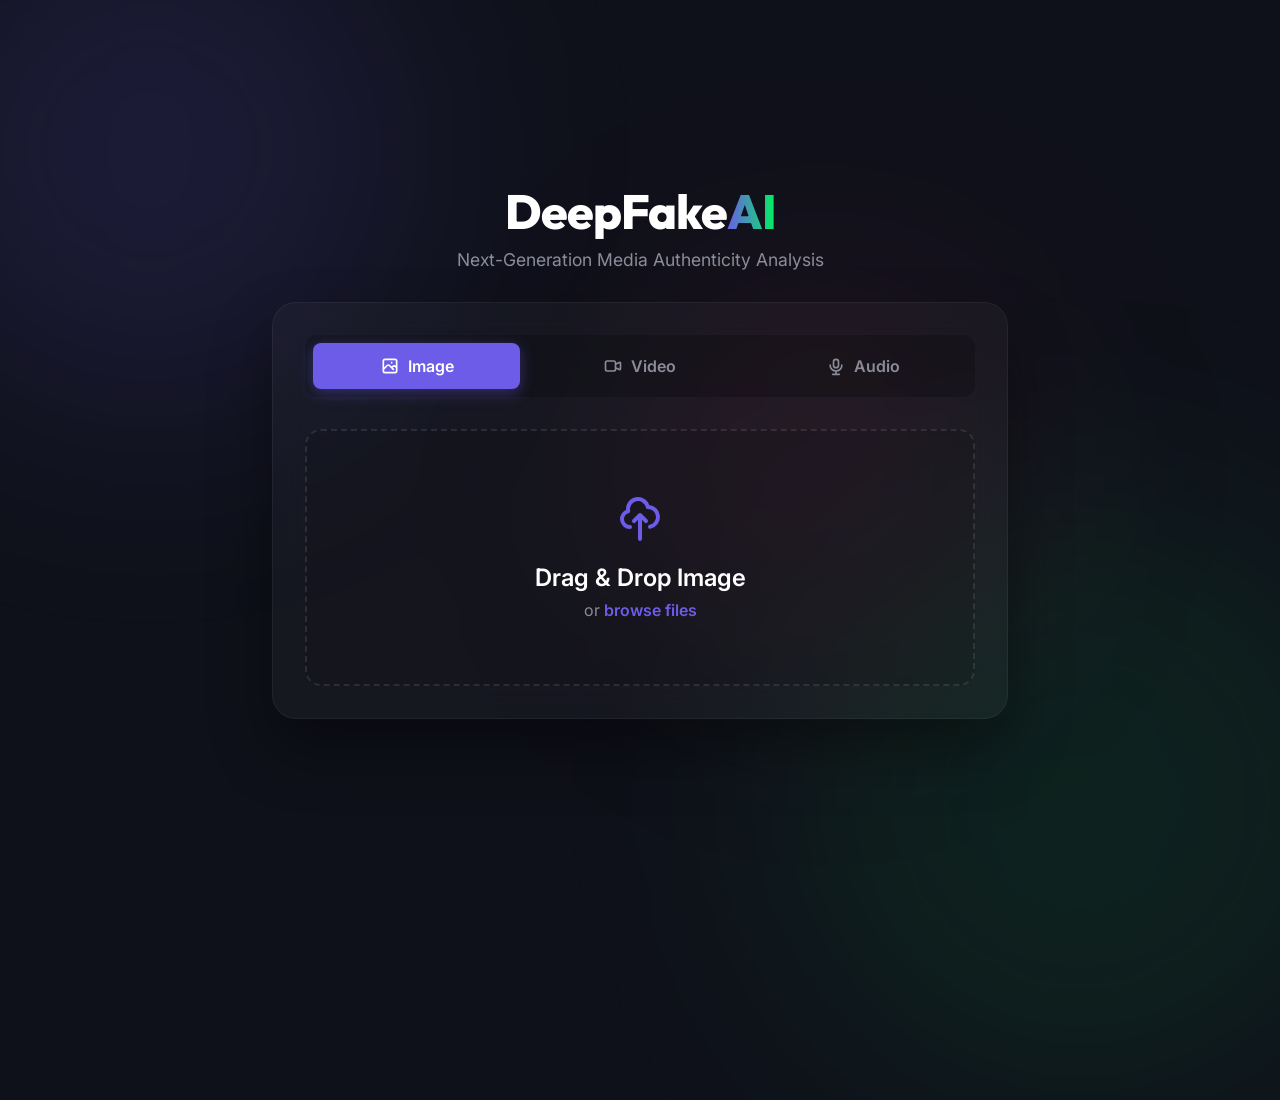
<file: frontend_old/index.html>
<!DOCTYPE html>
<html lang="en">

<head>
    <meta charset="UTF-8">
    <meta name="viewport" content="width=device-width, initial-scale=1.0">
    <title>DeepFake AI Detector | Verify Media Authenticity</title>
    <meta name="description"
        content="State-of-the-art AI Deepfake Detection for images, videos, and audio. Authenticate media content securely with premium precision.">
    <!-- Google Fonts for Modern Typography -->
    <link
        href="https://fonts.googleapis.com/css2?family=Outfit:wght@300;400;600;800&family=Inter:wght@400;500;700&display=swap"
        rel="stylesheet">
    <link rel="stylesheet" href="styles.css">
</head>

<body class="dark-theme">

    <!-- Animated Background Elements -->
    <div class="blob blob-1"></div>
    <div class="blob blob-2"></div>
    <div class="blob blob-3"></div>

    <main class="app-container">

        <header class="app-header">
            <h1 class="logo">DeepFake<span>AI</span></h1>
            <p class="subtitle">Next-Generation Media Authenticity Analysis</p>
        </header>

        <div class="glass-panel main-panel">

            <!-- Tabs -->
            <div class="tabs">
                <button class="tab-btn active" data-type="image" onclick="switchTab('image')">
                    <svg viewBox="0 0 24 24" fill="none" class="tab-icon">
                        <path
                            d="M4 16L8.586 11.414C8.96106 11.0391 9.46967 10.8284 10 10.8284C10.5303 10.8284 11.0389 11.0391 11.414 11.414L16 16M14 14L15.586 12.414C15.9611 12.0391 16.4697 11.8284 17 11.8284C17.5303 11.8284 18.0389 12.0391 18.414 12.414L20 14M14 8H14.01M6 20H18C19.1046 20 20 19.1046 20 18V6C20 4.89543 19.1046 4 18 4H6C4.89543 4 4 4.89543 4 6V18C4 19.1046 4.89543 20 6 20Z"
                            stroke="currentColor" stroke-width="2" stroke-linecap="round" stroke-linejoin="round" />
                    </svg>
                    Image
                </button>
                <button class="tab-btn" data-type="video" onclick="switchTab('video')">
                    <svg viewBox="0 0 24 24" fill="none" class="tab-icon">
                        <path
                            d="M15 10L19.5528 7.72361C20.2177 7.39116 21 7.87465 21 8.61803V15.382C21 16.1253 20.2177 16.6088 19.5528 16.2764L15 14M5 18H13C14.1046 18 15 17.1046 15 16V8C15 6.89543 14.1046 6 13 6H5C3.89543 6 3 6.89543 3 8V16C3 17.1046 3.89543 18 5 18Z"
                            stroke="currentColor" stroke-width="2" stroke-linecap="round" stroke-linejoin="round" />
                    </svg>
                    Video
                </button>
                <button class="tab-btn" data-type="audio" onclick="switchTab('audio')">
                    <svg viewBox="0 0 24 24" fill="none" class="tab-icon">
                        <path
                            d="M19 11C19 14.866 15.866 18 12 18C8.13401 18 5 14.866 5 11M12 22V18M8 22H16M12 14C10.3431 14 9 12.6569 9 11V7C9 5.34315 10.3431 4 12 4C13.6569 4 15 5.34315 15 7V11C15 12.6569 13.6569 14 12 14Z"
                            stroke="currentColor" stroke-width="2" stroke-linecap="round" stroke-linejoin="round" />
                    </svg>
                    Audio
                </button>
            </div>

            <!-- Upload Zone -->
            <div id="drop-zone" class="drop-zone">
                <input type="file" id="file-input" hidden>
                <div class="upload-content">
                    <div class="upload-icon">
                        <svg viewBox="0 0 24 24" fill="none" class="cloud-icon">
                            <path
                                d="M7 16a4 4 0 01-.88-7.903A5 5 0 1115.9 6L16 6a5 5 0 011 9.9M15 13l-3-3m0 0l-3 3m3-3v12"
                                stroke="currentColor" stroke-width="2" stroke-linecap="round" stroke-linejoin="round" />
                        </svg>
                    </div>
                    <p class="upload-title">Drag & Drop <span id="mode-text">Image</span></p>
                    <p class="upload-subtitle">or <span class="highlight">browse files</span></p>
                </div>
            </div>

            <!-- Analysis State (Hidden by default) -->
            <div id="analyze-state" class="analyze-state hidden">
                <div class="scanner-container">
                    <div class="media-preview" id="preview-container">
                        <!-- Preview injected by JS -->
                    </div>
                    <div class="scanner-line"></div>
                </div>
                <h3 class="analyzing-text">Running Deepfake Model...</h3>
                <p class="analyzing-sub">Extracting features and analyzing neural patterns</p>
                <div class="progress-bar-container">
                    <div class="progress-bar" id="progress-fill"></div>
                </div>
            </div>

            <!-- Results Panel (Hidden by default) -->
            <div id="results-panel" class="results-panel hidden">
                <div class="result-header">
                    <h2 class="result-title">Analysis Complete</h2>
                </div>

                <div class="verdict-card" id="verdict-card">
                    <div class="verdict-icon" id="verdict-icon">
                        <!-- Injected JS vector -->
                    </div>
                    <div class="verdict-text-group">
                        <h1 class="verdict-label" id="verdict-label">REAL</h1>
                        <p class="verdict-sublabel">Model Confidence Rating</p>
                        <div class="confidence-bar-wrapper">
                            <div class="confidence-bar-container">
                                <div class="confidence-bar" id="confidence-bar"></div>
                            </div>
                            <span class="confidence-value-text" id="confidence-value-display">0%</span>
                        </div>
                    </div>
                    <div class="confidence-circle">
                        <svg viewBox="0 0 36 36" class="circular-chart">
                            <path class="circle-bg"
                                d="M18 2.0845 a 15.9155 15.9155 0 0 1 0 31.831 a 15.9155 15.9155 0 0 1 0 -31.831" />
                            <path class="circle" id="confidence-ring" stroke-dasharray="0, 100"
                                d="M18 2.0845 a 15.9155 15.9155 0 0 1 0 31.831 a 15.9155 15.9155 0 0 1 0 -31.831" />
                            <text x="18" y="20.35" class="percentage" id="confidence-text">0%</text>
                        </svg>
                    </div>
                </div>

                <div class="action-buttons">
                    <button class="btn-primary" onclick="resetApp()">Analyze Another</button>
                    <button class="btn-secondary" onclick="viewDetails()">Technical Details</button>
                </div>
            </div>

        </div>

        <!-- Technical Details Modal -->
        <div id="tech-modal" class="modal-overlay hidden">
            <div class="modal-content glass-panel">
                <div class="modal-header">
                    <h2>Technical Analysis</h2>
                    <button class="close-btn" onclick="closeDetails()">&times;</button>
                </div>
                <div class="modal-body">
                    <p class="tech-subtitle">Reasoning Algorithm Output:</p>
                    <p id="tech-reason-text" class="reason-text">No data available.</p>
                </div>
            </div>
        </div>

    </main>

    <script src="script.js"></script>
</body>

</html>
</file>
<file: frontend_old/styles.css>
/* Modern Setup & Variables */
:root {
    --bg-dark: #0f111a;
    --accent: #6C5CE7;
    --accent-hover: #5a4bd1;
    --success: #00F260;
    --danger: #FF3366;
    --glass-bg: rgba(255, 255, 255, 0.03);
    --glass-border: rgba(255, 255, 255, 0.05);
    --text-main: #FFFFFF;
    --text-muted: #8A8D99;
}

* {
    margin: 0;
    padding: 0;
    box-sizing: border-box;
}

body.dark-theme {
    background-color: var(--bg-dark);
    color: var(--text-main);
    font-family: 'Inter', sans-serif;
    min-height: 100vh;
    display: flex;
    justify-content: center;
    align-items: center;
    overflow-x: hidden;
    position: relative;
}

/* Typography */
h1,
h2,
h3 {
    font-family: 'Outfit', sans-serif;
}

.hidden {
    display: none !important;
}

/* Animated Background Blobs */
.blob {
    position: absolute;
    filter: blur(120px);
    z-index: -1;
    border-radius: 50%;
    animation: drift 20s infinite alternate;
}

.blob-1 {
    width: 500px;
    height: 500px;
    background: rgba(108, 92, 231, 0.15);
    top: -100px;
    left: -100px;
}

.blob-2 {
    width: 600px;
    height: 600px;
    background: rgba(0, 242, 96, 0.08);
    bottom: -200px;
    right: -100px;
}

.blob-3 {
    width: 400px;
    height: 400px;
    background: rgba(255, 51, 102, 0.08);
    top: 30%;
    right: 20%;
}

@keyframes drift {
    0% {
        transform: translateY(0) scale(1);
    }

    100% {
        transform: translateY(50px) scale(1.1);
    }
}

/* Main Container */
.app-container {
    width: 100%;
    max-width: 800px;
    padding: 2rem;
    position: relative;
    z-index: 10;
}

.app-header {
    text-align: center;
    margin-bottom: 2rem;
}

.logo {
    font-size: 3rem;
    font-weight: 800;
    letter-spacing: -1px;
    margin-bottom: 0.5rem;
}

.logo span {
    color: transparent;
    background: linear-gradient(90deg, #6C5CE7, #00F260);
    -webkit-background-clip: text;
}

.subtitle {
    color: var(--text-muted);
    font-size: 1.1rem;
}

/* Glass Panel */
.glass-panel {
    background: var(--glass-bg);
    backdrop-filter: blur(16px);
    -webkit-backdrop-filter: blur(16px);
    border: 1px solid var(--glass-border);
    border-radius: 24px;
    padding: 2rem;
    box-shadow: 0 30px 60px rgba(0, 0, 0, 0.4);
    transition: all 0.4s ease;
}

/* Tabs */
.tabs {
    display: flex;
    gap: 1rem;
    margin-bottom: 2rem;
    background: rgba(0, 0, 0, 0.2);
    padding: 0.5rem;
    border-radius: 12px;
}

.tab-btn {
    flex: 1;
    background: transparent;
    border: none;
    color: var(--text-muted);
    padding: 0.8rem 1.2rem;
    border-radius: 8px;
    font-weight: 600;
    font-size: 1rem;
    cursor: pointer;
    display: flex;
    align-items: center;
    justify-content: center;
    gap: 0.5rem;
    transition: all 0.3s ease;
}

.tab-icon {
    width: 20px;
    height: 20px;
}

.tab-btn:hover {
    color: var(--text-main);
}

.tab-btn.active {
    background: var(--accent);
    color: white;
    box-shadow: 0 4px 15px rgba(108, 92, 231, 0.4);
}

/* Drop Zone */
.drop-zone {
    border: 2px dashed rgba(255, 255, 255, 0.1);
    border-radius: 16px;
    padding: 4rem 2rem;
    text-align: center;
    cursor: pointer;
    transition: all 0.3s ease;
    background: rgba(0, 0, 0, 0.1);
}

.drop-zone:hover,
.drop-zone.dragover {
    border-color: var(--accent);
    background: rgba(108, 92, 231, 0.05);
}

.upload-icon .cloud-icon {
    width: 48px;
    height: 48px;
    color: var(--accent);
    margin-bottom: 1rem;
}

.upload-title {
    font-size: 1.5rem;
    font-weight: 600;
    margin-bottom: 0.5rem;
}

.upload-subtitle {
    color: var(--text-muted);
}

.highlight {
    color: var(--accent);
    font-weight: 600;
}

/* Analyzing State */
.analyze-state {
    text-align: center;
    padding: 2rem 0;
}

.scanner-container {
    position: relative;
    width: 200px;
    height: 200px;
    margin: 0 auto 2rem;
    border-radius: 16px;
    overflow: hidden;
    background: rgba(0, 0, 0, 0.3);
    border: 1px solid rgba(255, 255, 255, 0.1);
}

.media-preview {
    width: 100%;
    height: 100%;
    object-fit: cover;
}

.media-preview img,
.media-preview video {
    width: 100%;
    height: 100%;
    object-fit: cover;
    opacity: 0.6;
}

.scanner-line {
    position: absolute;
    top: 0;
    left: 0;
    right: 0;
    height: 4px;
    background: var(--success);
    box-shadow: 0 0 15px var(--success), 0 0 30px var(--success);
    animation: scan 2s linear infinite alternate;
}

@keyframes scan {
    0% {
        top: 0%;
    }

    100% {
        top: 100%;
    }
}

.analyzing-text {
    font-size: 1.5rem;
    margin-bottom: 0.5rem;
}

.analyzing-sub {
    color: var(--text-muted);
    margin-bottom: 2rem;
}

.progress-bar-container {
    width: 100%;
    height: 8px;
    background: rgba(255, 255, 255, 0.05);
    border-radius: 4px;
    overflow: hidden;
}

.progress-bar {
    width: 0%;
    height: 100%;
    background: linear-gradient(90deg, var(--accent), #00F260);
    transition: width 0.3s ease;
}

/* Results Panel */
.results-panel {
    animation: fadeIn 0.5s ease forwards;
    text-align: center;
}

@keyframes fadeIn {
    from {
        opacity: 0;
        transform: translateY(20px);
    }

    to {
        opacity: 1;
        transform: translateY(0);
    }
}

.result-header {
    margin-bottom: 2rem;
}

.result-title {
    font-size: 2rem;
    font-weight: 800;
}

.verdict-card {
    display: flex;
    align-items: center;
    gap: 3rem; /* Replaced justify-content with gap for better alignment */
    background: rgba(0, 0, 0, 0.2);
    border-radius: 20px;
    padding: 2.5rem;
    margin-bottom: 2rem;
    border: 1px solid rgba(255, 255, 255, 0.05);
}

.verdict-icon {
    width: 64px;
    height: 64px;
    display: flex;
    align-items: center;
    justify-content: center;
    background: rgba(255, 255, 255, 0.03);
    border-radius: 12px;
}

.verdict-text-group {
    text-align: left;
}

.verdict-label {
    font-size: 3rem;
    font-weight: 800;
    letter-spacing: 2px;
}

.verdict-label.real {
    color: var(--success);
    text-shadow: 0 0 30px rgba(0, 242, 96, 0.5);
}

.verdict-label.fake {
    color: var(--danger);
    text-shadow: 0 0 30px rgba(255, 51, 102, 0.5);
}

.verdict-sublabel {
    color: var(--text-muted);
    text-transform: uppercase;
    letter-spacing: 1px;
    font-size: 0.9rem;
    margin-bottom: 0.5rem;
}

.confidence-bar-wrapper {
    display: flex;
    align-items: center;
    gap: 1rem;
    margin-top: 0.5rem;
}

.confidence-bar-container {
    width: 200px;
    height: 10px;
    background: rgba(255, 255, 255, 0.05);
    border-radius: 5px;
    overflow: hidden;
}

.confidence-bar {
    width: 0%;
    height: 100%;
    background: var(--accent);
    transition: width 1s ease-out, background-color 0.3s ease;
    border-radius: 5px;
    box-shadow: 0 0 10px rgba(108, 92, 231, 0.3);
}

.confidence-value-text {
    font-size: 1.25rem;
    font-weight: 800;
    color: #FFFFFF;
    min-width: 80px;
    letter-spacing: 0.5px;
}

/* Circular Progress */
.confidence-circle {
    width: 100px;
    height: 100px;
}

.circular-chart {
    display: block;
    margin: 0 auto;
    max-width: 100%;
    max-height: 250px;
}

.circle-bg {
    fill: none;
    stroke: rgba(255, 255, 255, 0.1);
    stroke-width: 2.8;
}

.circle {
    fill: none;
    stroke-width: 2.8;
    stroke-linecap: round;
    transition: stroke-dasharray 1s ease-out;
}

.circle.real {
    stroke: var(--success);
}

.circle.fake {
    stroke: var(--danger);
}

.percentage {
    fill: #FFFFFF;
    font-family: 'Outfit', sans-serif;
    font-size: 8px; /* Absolute units for SVG coordinate system */
    text-anchor: middle;
    font-weight: 800;
    filter: drop-shadow(0 0 2px rgba(0,0,0,0.5));
}

.circular-chart {
    filter: drop-shadow(0 0 10px rgba(108, 92, 231, 0.2));
}

/* Buttons */
.action-buttons {
    display: flex;
    gap: 1rem;
    justify-content: center;
}

button {
    padding: 1rem 2rem;
    border-radius: 12px;
    font-family: 'Inter';
    font-weight: 600;
    font-size: 1rem;
    border: none;
    cursor: pointer;
    transition: all 0.3s ease;
}

.btn-primary {
    background: white;
    color: black;
}

.btn-primary:hover {
    background: #e0e0e0;
    transform: translateY(-2px);
}

.btn-secondary {
    background: rgba(255, 255, 255, 0.05);
    color: white;
    border: 1px solid rgba(255, 255, 255, 0.1);
}

.btn-secondary:hover {
    background: rgba(255, 255, 255, 0.1);
    transform: translateY(-2px);
}

/* Modal Styles */
.modal-overlay {
    position: fixed;
    top: 0;
    left: 0;
    right: 0;
    bottom: 0;
    background: rgba(0, 0, 0, 0.8);
    backdrop-filter: blur(5px);
    z-index: 100;
    display: flex;
    justify-content: center;
    align-items: center;
    animation: fadeIn 0.3s ease;
}

.modal-content {
    background: var(--bg-dark);
    max-width: 500px;
    width: 90%;
    padding: 2rem;
    position: relative;
    border: 1px solid var(--accent);
}

.modal-header {
    display: flex;
    justify-content: space-between;
    align-items: center;
    margin-bottom: 1.5rem;
    border-bottom: 1px solid rgba(255, 255, 255, 0.1);
    padding-bottom: 1rem;
}

.close-btn {
    background: none;
    border: none;
    font-size: 2rem;
    color: var(--text-muted);
    padding: 0;
}

.close-btn:hover {
    color: white;
    transform: scale(1.1);
}

.tech-subtitle {
    color: var(--text-muted);
    font-size: 0.9rem;
    text-transform: uppercase;
    margin-bottom: 0.5rem;
    letter-spacing: 1px;
}

.reason-text {
    font-size: 1.2rem;
    font-weight: 500;
    line-height: 1.5;
    color: var(--accent);
}
</file>
